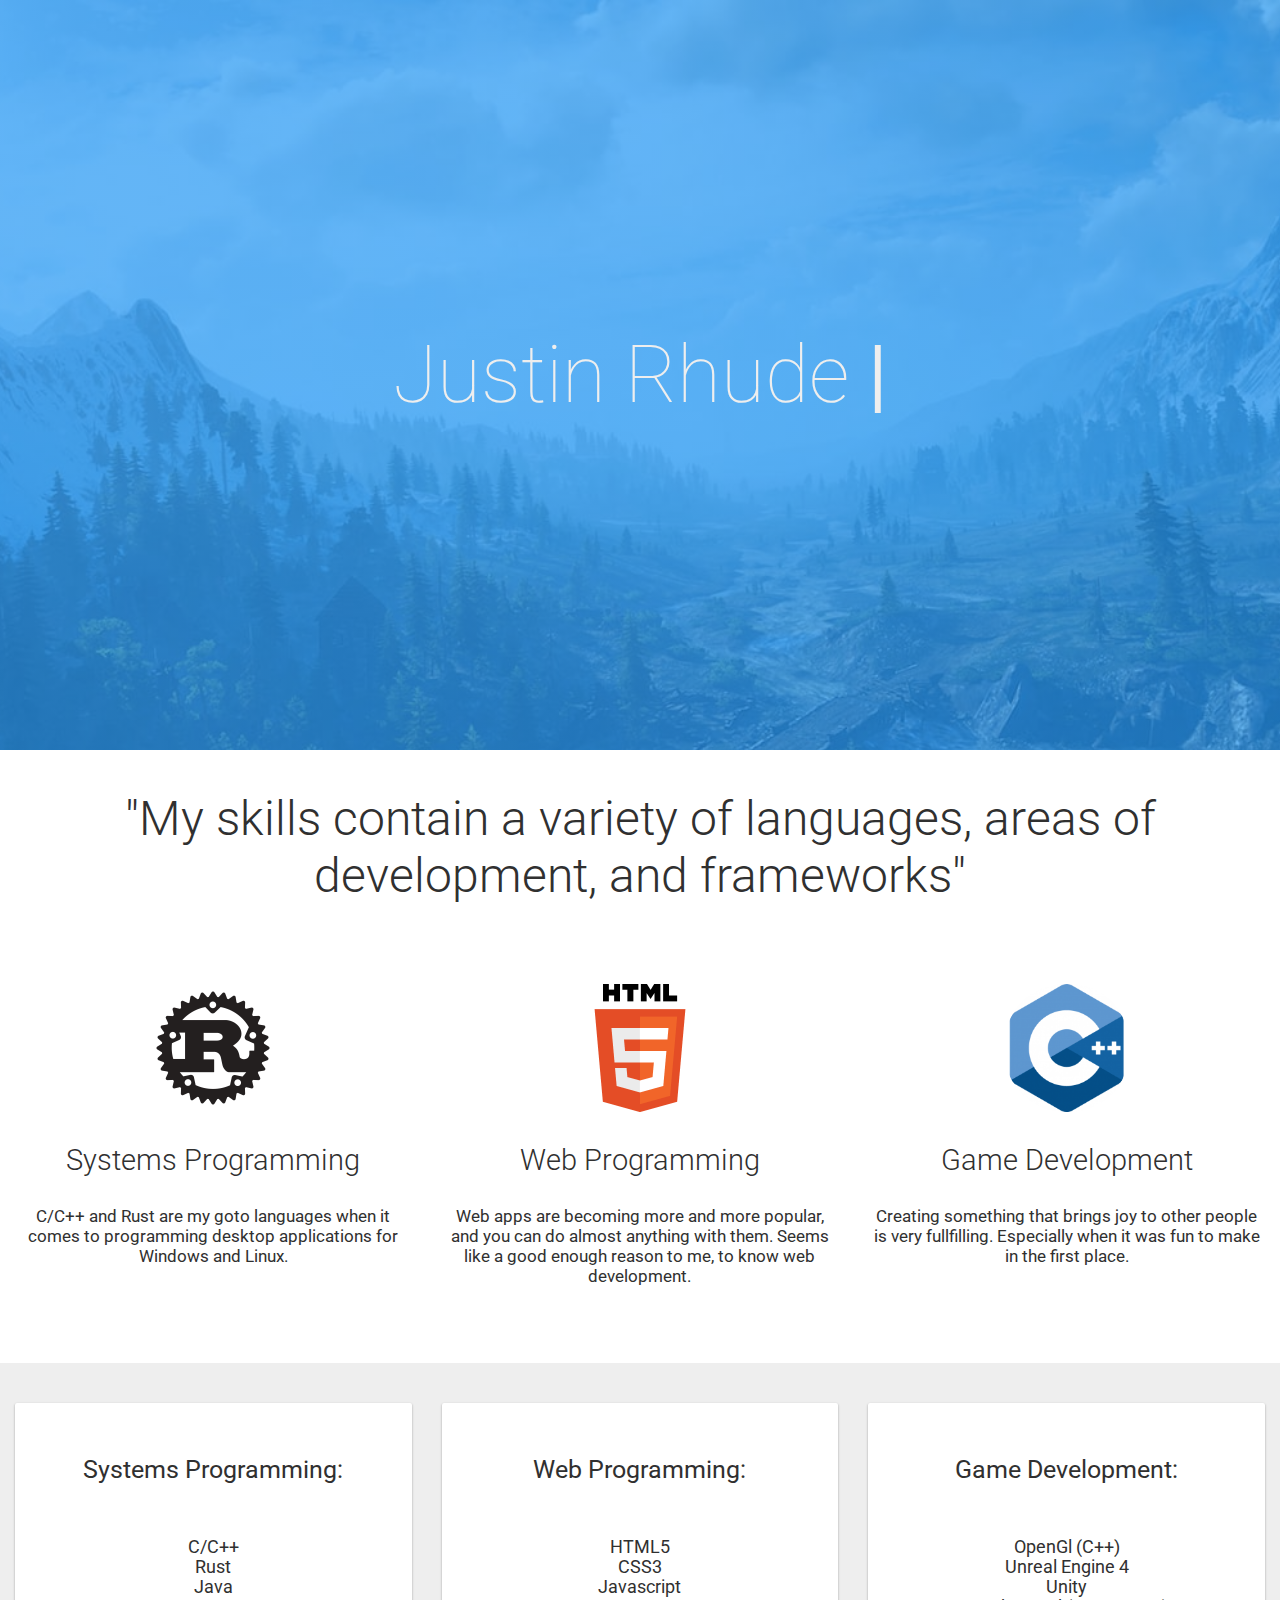
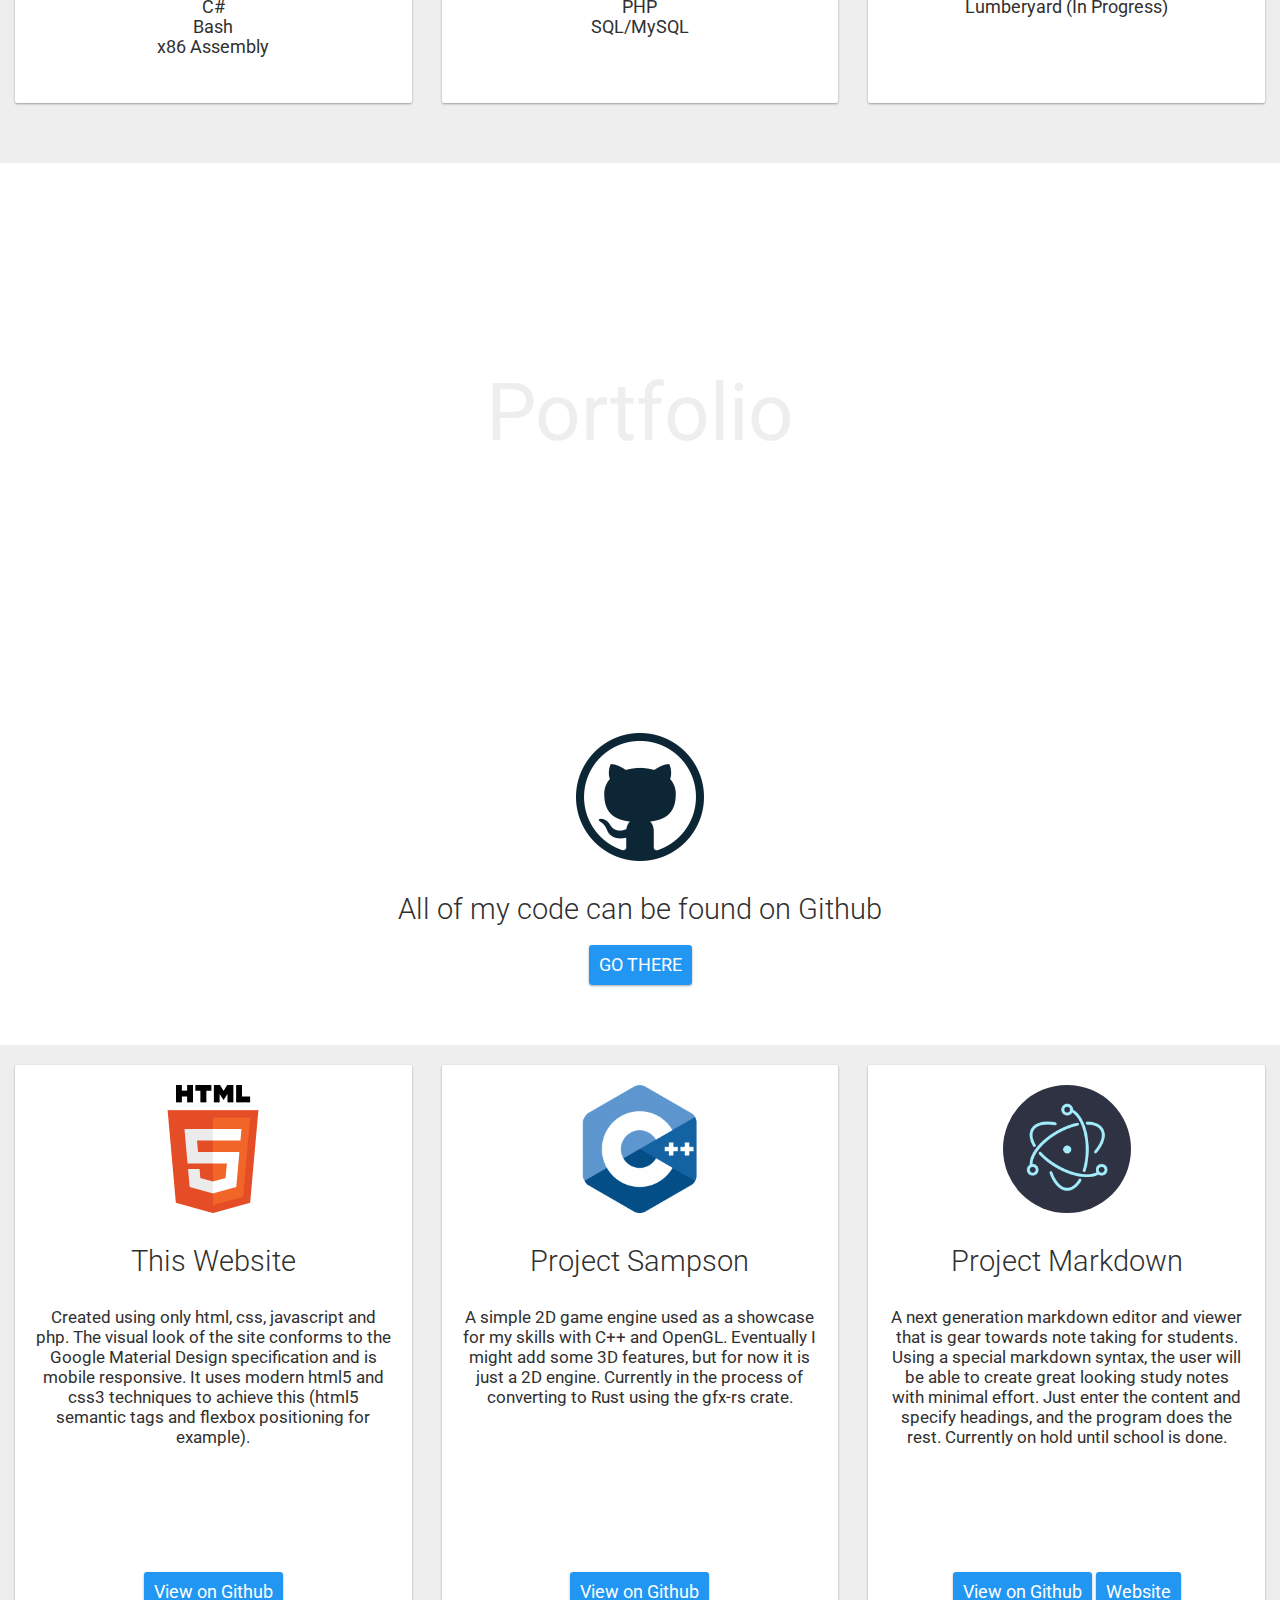
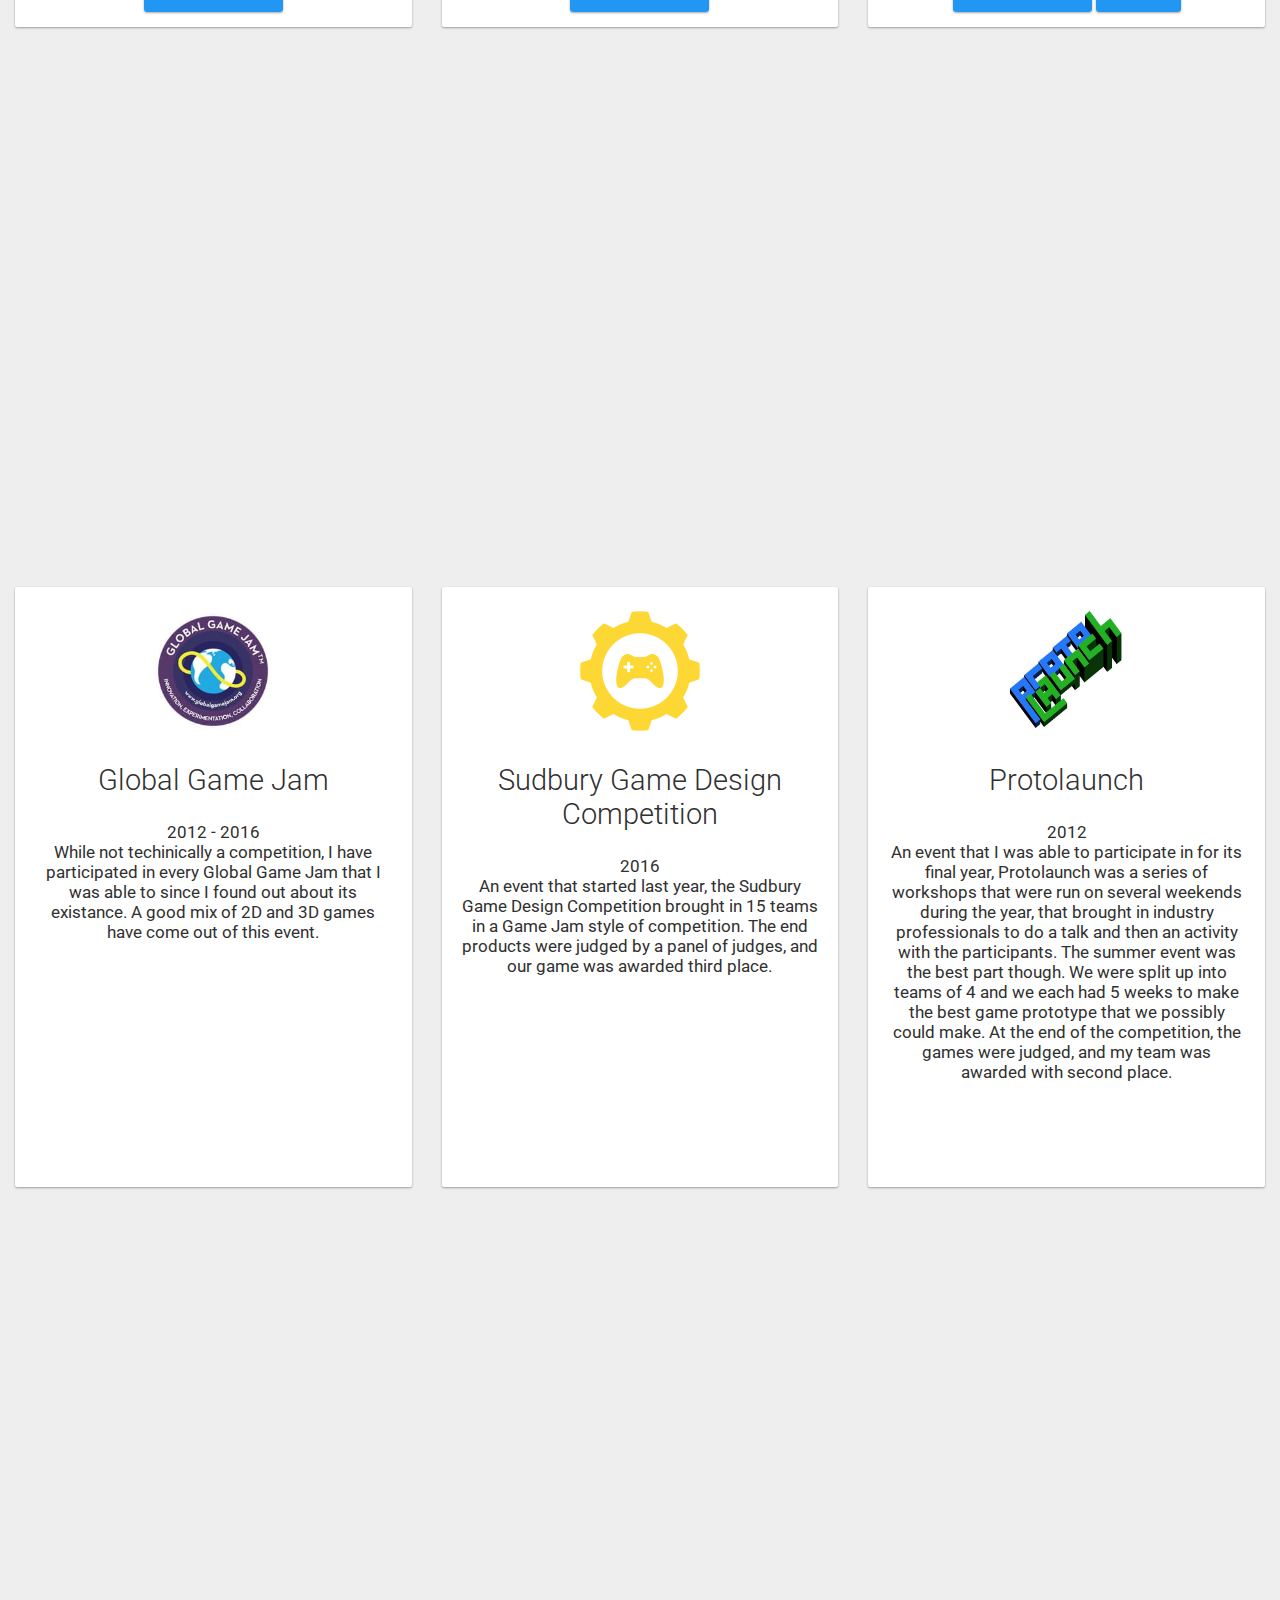
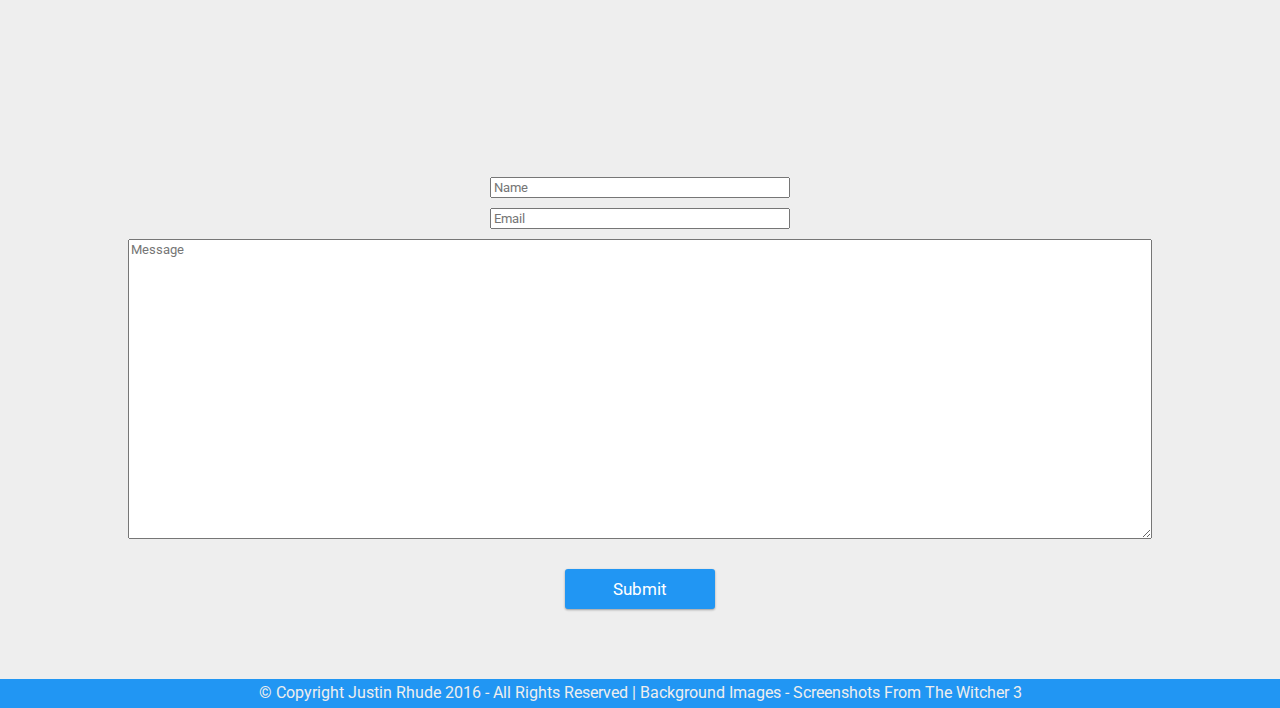
<file: index.html>
<!DOCTYPE html>
<html lang="en">

<head>
    <meta charset="utf-8" />
    <meta name="viewport" content="width=device-width, initial-scale=1">
    <meta name="description" content="The programming portfolio of Justin Rhude." />

    <link href="https://fonts.googleapis.com/css?family=Noto+Sans%7CRoboto:100,300,400" rel="stylesheet">
    <link rel="stylesheet" href="https://fonts.googleapis.com/icon?family=Material+Icons">
    <script src="https://ajax.googleapis.com/ajax/libs/jquery/3.1.1/jquery.min.js"></script>
    <link rel="stylesheet" href="styles.css" />
    <title>Portfolio of Justin Rhude</title>
</head>

<body>
    <main class="flex-col">

        <header id="header" class="header header-index">
            <h1>Justin Rhude <strong id="typewriter">Coding</strong><span class="cursor">|</span></h1>
        </header>

        <h2>"My skills contain a variety of languages, areas of development, and frameworks"</h2>

        <div class="main-card">
            <div class="flex-row">

                <section class="card-3 circle-img">
                    <img height=128 width=128 src="logos/rust.png" alt="desktop">
                    <h3>Systems Programming</h3>
                    <div class="card-content">
                        <p>
                            C/C++ and Rust are my goto languages when it comes to programming desktop applications for Windows and Linux.
                        </p>
                    </div>
                </section>

                <section class="card-3">
                    <img height=128 width=128 src="logos/html5.png" alt="front">
                    <h3>Web Programming</h3>
                    <div class="card-content">
                        <p>
                            Web apps are becoming more and more popular, and you can do almost anything with them. Seems like a good enough reason to me, to know web development.
                        </p>
                    </div>
                </section>

                <section class="card-3 circle-img">
                    <img height=128 width=128 src="logos/cplusplus.png" alt="back">
                    <h3>Game Development</h3>
                    <div class="card-content">
                        <p>
                            Creating something that brings joy to other people is very fullfilling. Especially when it was fun to make in the first place.
                        </p>
                    </div>
                </section>
            </div>

        </div>

        <section class="secondary-card main-card">
            <div class="flex-row langs">
                <div class="card card-3">
                    <h4>Systems Programming:</h4>
                    <br /> C/C++
                    <br /> Rust
                    <br /> Java
                    <br /> C#
                    <br /> Bash
                    <br /> x86 Assembly
                </div>

                <div class="card card-3">
                    <h4>Web Programming:</h4>
                    <br /> HTML5
                    <br /> CSS3
                    <br /> Javascript
                    <br /> PHP
                    <br /> SQL/MySQL
                </div>

                <div class="card card-3">
                    <h4>Game Development:</h4>
                    <br /> OpenGl (C++)
                    <br /> Unreal Engine 4
                    <br /> Unity
                    <br /> Lumberyard (In Progress)

                </div>

            </div>
        </section>

        <header class="header header-projects">
            <h1><strong>Portfolio</strong></h1>
        </header>

        <div class="main-card">


            <section class="card-single">
                <img class="circle-img" height=128 width=128 src="logos/github.png" alt="github">
                <h3>All of my code can be found on Github</h3>
                <a class="button-blue" href="https://github.com/jrud52">GO THERE</a>
            </section>
        </div>

        <div class="secondary-card projects">
            <div class="flex-row">
                <section class="card card-3">
                    <img height=128 width=128 src="logos/html5.png" alt="website">
                    <h3>This Website</h3>
                    <div class="card-content">
                        <p>
                            Created using only html, css, javascript and php. The visual look of the site conforms to the Google Material Design specification and is mobile responsive. It uses modern html5 and css3 techniques to achieve this (html5 semantic tags and flexbox positioning
                            for example).
                        </p>
                    </div>
                    <div class="card-actions">
                        <a class="button-blue" href="https://github.com/jrud52/portfolio_website">View on Github</a>
                    </div>
                </section>

                <section class="card card-3 circle-img">
                    <img height=128 width=128 src="logos/cplusplus.png" alt="c++">
                    <h3>Project Sampson</h3>
                    <div class="card-content">
                        <p>
                            A simple 2D game engine used as a showcase for my skills with C++ and OpenGL. Eventually I might add some 3D features, but for now it is just a 2D engine. Currently in the process of converting to Rust using the gfx-rs crate.
                        </p>
                    </div>
                    <div class="card-actions">
                        <a class="button-blue" href="https://github.com/jrud52/sampson">View on Github</a>
                    </div>
                </section>

                <section class="card card-3 circle-img">
                    <img height=128 width=128 src="logos/electron.png" alt="electron">
                    <h3>Project Markdown</h3>
                    <div class="card-content">
                        <p>
                            A next generation markdown editor and viewer that is gear towards note taking for students. Using a special markdown syntax, the user will be able to create great looking study notes with minimal effort. Just enter the content and specify headings, and
                            the program does the rest. Currently on hold until school is done.
                        </p>
                    </div>
                    <div class="card-actions">
                        <a class="button-blue" href="https://github.com/jrud52/portfolio_website">View on Github</a>
                        <a class="button-blue" href="https://jrud52.github.io/project_markdown/">Website</a>
                    </div>
                </section>


            </div>

            <header id="header" class="header header-events">
                <h1><strong>Events</strong></h1>
            </header>


            <div class="flex-row">
                <div class="card-3 card event">
                    <img class="circle-img" height=128 width=128 src="logos/ggj.jpg" alt="global game jam">
                    <h2>Global Game Jam</h2>
                    <p>
                        2012 - 2016 <br /> While not techinically a competition, I have participated in every Global Game Jam that I was able to since I found out about its existance. A good mix of 2D and 3D games have come out of this event.
                    </p>
                </div>

                <div class="card-3 card event">
                    <img class="circle-img" height=128 width=128 src="logos/sgdc.png" alt="sudbury game design competition">
                    <h2>Sudbury Game Design Competition</h2>
                    <p>
                        2016 <br /> An event that started last year, the Sudbury Game Design Competition brought in 15 teams in a Game Jam style of competition. The end products were judged by a panel of judges, and our game was awarded third place.
                    </p>
                </div>

                <div class="card-3 card event">
                    <img class="circle-img" height=128 width=128 src="logos/protolaunch.jpg" alt="protolaunch">
                    <h2>Protolaunch</h2>
                    <p>
                        2012 <br/> An event that I was able to participate in for its final year, Protolaunch was a series of workshops that were run on several weekends during the year, that brought in industry professionals to do a talk and then an
                        activity with the participants. The summer event was the best part though. We were split up into teams of 4 and we each had 5 weeks to make the best game prototype that we possibly could make. At the end of the competition, the
                        games were judged, and my team was awarded with second place.
                    </p>
                </div>
            </div>

            <header id="header" class="header header-contact">
                <h1><strong>Contact</strong></h1>
            </header>

            <section class="card-single">
                <form class="flex-col" id="contact_form" name="contact_form">

                    <input required type="text" id="name" name="name" placeholder="Name" />
                    <input required type="email" id="email" name="email" placeholder="Email" />
                    <textarea required id="message" name="message" placeholder="Message"></textarea>
                    <button class="button-blue" onclick="submit_form(event)" name="submit">Submit</button>

                </form>
                <div>
                    <span class="success" style="display:none"> Thank you for the message, I will get back to you as soon as possible.</span>
                    <span class="name_error" style="display:none"> Please enter a valid name</span>
                    <span class="email_error" style="display:none"> Please enter a valid email</span>
                    <span class="message_error" style="display:none"> Please enter a valid message</span>
                    <span class="send_error" style="display:none"> Something went wrong, try submitting again</span>
                </div>
            </section>


            <script>
            </script>


            <footer class="footer">
                © Copyright Justin Rhude 2016 - All Rights Reserved | Background Images - Screenshots From The Witcher 3
            </footer>

    </main>
    <script src="functions.js"></script>
</body>

</html>
</file>
<file: styles.css>
*, *:after, *:before {
    -webkit-box-sizing: border-box;
    -moz-box-sizing: border-box;
    box-sizing: border-box;
    color: #303030;
    font-family: 'Roboto', 'Noto', sans-serif;
}

html {
    min-height: 100%;
}

body {
    background-color: #fff;
    background-repeat: repeat;
    margin: 0;
    text-align: center;
    min-height: 100%;
    display: flex;
    flex-direction: row;
    justify-content: center;
    align-items: center;
}

a {
    text-decoration: none;
    color: #303030;
}

h1 {
    color: #eeeeee;
    font-weight: 100;
    font-size: 2.5em;
}

h1 strong {
    color: #eeeeee;
    font-weight: 400;
}

h2 {
    font-size: 3em;
    font-weight: 300;
}

h3 {
    font-size: 1.7em;
    font-weight: 300;
}

h4 {
    font-size: 1.4em;
    font-weight: 400;
}

p {
    font-weight: 400;
}

.main-card {
    width: 100%;
    max-width: 1280px;
    font-size: 1.05em;
    padding: 20px 0px;
}

.header {
    width: 100%;
    height: 750px;
    display: flex;
    align-items: center;
    justify-content: center;
    font-size: 2em;
}

.header-index {
    background: linear-gradient( rgba(33, 150, 244, 0.7), rgba(33, 150, 244, 0.7)), url(backgrounds/witcher5.jpg);
    background-attachment: fixed;
    background-position: center;
    background-repeat: no-repeat;
    background-size: cover;
}

.header-contact {
    background: linear-gradient( rgba(33, 150, 244, 0.7), rgba(33, 150, 244, 0.7)), url(backgrounds/witcher1.jpg);
    background-attachment: fixed;
    background-position: center;
    background-repeat: no-repeat;
    background-size: cover;
    height: 500px;
}

.header-events {
    background: linear-gradient( rgba(33, 150, 244, 0.7), rgba(33, 150, 244, 0.7)), url(backgrounds/witcher3.jpg);
    background-attachment: fixed;
    background-position: center;
    background-repeat: no-repeat;
    background-size: cover;
    height: 500px;
}

.header-projects {
    background: linear-gradient( rgba(33, 150, 244, 0.7), rgba(33, 150, 244, 0.7)), url(backgrounds/witcher4.jpg);
    background-attachment: fixed;
    background-position: center;
    background-repeat: no-repeat;
    background-size: cover;
    height: 500px;
}

.header-skills {
    background: linear-gradient( rgba(33, 150, 244, 0.7), rgba(33, 150, 244, 0.7)), url(backgrounds/witcher6.jpg);
    background-attachment: fixed;
    background-position: center;
    background-repeat: no-repeat;
    background-size: cover;
    height: 500px;
}

.nav {
    height: 50px;
    width: 100%;
    position: fixed;
    left: 0px;
    top: 0px;
    margin: 0;
    display: flex;
    flex-flow: row;
    justify-content: space-around;
    overflow: hidden;
}

.nav-solid {
    background-color: #2196f3;
}

.nav a {
    height: 100%;
    padding: 20px;
    color: #eeeeee;
    font-size: 1.4em;
    font-weight: 300;
}

.nav a:hover {
    color: #8fcbfb;
}

.flex-row {
    display: flex;
    flex-direction: row;
    justify-content: space-around;
    align-items: center;
    flex-wrap: wrap;
    width: 100%;
}

.flex-row ul li {
    list-style-type: none;
    text-align: center;
}

.flex-col {
    display: flex;
    flex-direction: column;
    justify-content: center;
    align-items: center;
    width: 100%;
}

.circle-img img {
    border-radius: 50%;
}

.card {
    padding: 20px;
    border-radius: 2px;
    font-size: 1.05em;
    background-color: #fff;
    box-shadow: 0 1px 3px rgba(0, 0, 0, 0.12), 0 1px 2px rgba(0, 0, 0, 0.24);
}

.card h2 {
    font-size: 1.75em;
}

.card ul {
    text-align: left;
}

.card-3 {
    width: 31%;
    margin-top: 20px;
    margin-bottom: 40px;
    min-height: 200px;
    align-self: flex-start;
}

.button-blue {
    border: none;
    max-width: 200px;
    padding: 10px;
    margin: 20px auto;
    border-radius: 3px;
    background-color: #2196f3;
    box-shadow: 0 1px 3px rgba(0, 0, 0, 0.12), 0 1px 2px rgba(0, 0, 0, 0.24);
    transition: all 0.5s cubic-bezier(.25, .8, .25, 1);
    font-size: 1.05em;
    color: #fff;
}

.button-blue:hover {
    box-shadow: 0 10px 16px rgba(0, 0, 0, 0.25), 0 5px 6px rgba(0, 0, 0, 0.22);
    cursor: pointer;
}

.index-cards>.card-3>.card-content {
    height: 150px;
}

.card-actions {
    height: 50px;
}

.footer {
    width: 100%;
    background-color: #2196f3;
    line-height: 1.8em;
    margin-bottom: 0;
    margin-top: 0;
    color: #eee;
}

.secondary-card {
    max-width: none;
    background-color: #eee;
    width: 100%;
}

.card-single {
    padding: 50px 0px;
    width: 100%;
}

.card-actions>.button-blue {
    line-height: 4em;
}

.projects>.flex-row>.card>.card-content {
    height: 250px;
}

.event {
    height: 600px;
}

.langs>div {
    height: 300px;
}

form>input {
    min-width: 300px;
    margin-bottom: 10px;
}

form>button {
    width: 150px;
}

form>textarea {
    width: 80%;
    min-width: 300px;
    max-width: 1100px;
    min-height: 300px;
    margin-bottom: 10px;
}


/*small screens*/

@media all and (max-width: 900px) {
    .header {
        height: 300px;
        background: none;
        background-color: #2196f3;
    }
    .nav {
        flex-direction: column;
        position: relative;
        height: auto;
        padding: 0;
        background-color: #2196f3;
    }
    .nav a {
        border-bottom: 1px solid #bbb;
    }
    .flex-row {
        flex-direction: column;
        justify-content: center;
        align-items: center;
    }
    .card-3 {
        width: 100%;
        margin-top: 20px;
        margin-bottom: 30px;
        height: auto;
    }
    .projects>.flex-row>.card>.card-content {
        height: auto;
    }
}

.cursor {
    font-weight: 400;
    color: #eee;
}

.blinking-cursor {
    -webkit-animation: 1s blink step-end infinite;
    -moz-animation: 1s blink step-end infinite;
    -ms-animation: 1s blink step-end infinite;
    -o-animation: 1s blink step-end infinite;
    animation: 1s blink step-end infinite;
}

.no-select {
    -webkit-user-select: none;
    -khtml-user-select: none;
    -moz-user-select: none;
    -ms-user-select: none;
    user-select: none;
}

@keyframes "blink" {
    from, to {
        color: transparent;
    }
    50% {
        color: #eee;
    }
}

@-moz-keyframes blink {
    from, to {
        color: transparent;
    }
    50% {
        color: #eee;
    }
}

@-webkit-keyframes "blink" {
    from, to {
        color: transparent;
    }
    50% {
        color: #eee;
    }
}

@-ms-keyframes "blink" {
    from, to {
        color: transparent;
    }
    50% {
        color: #eee;
    }
}

@-o-keyframes "blink" {
    from, to {
        color: transparent;
    }
    50% {
        color: #eee;
    }
}
</file>
